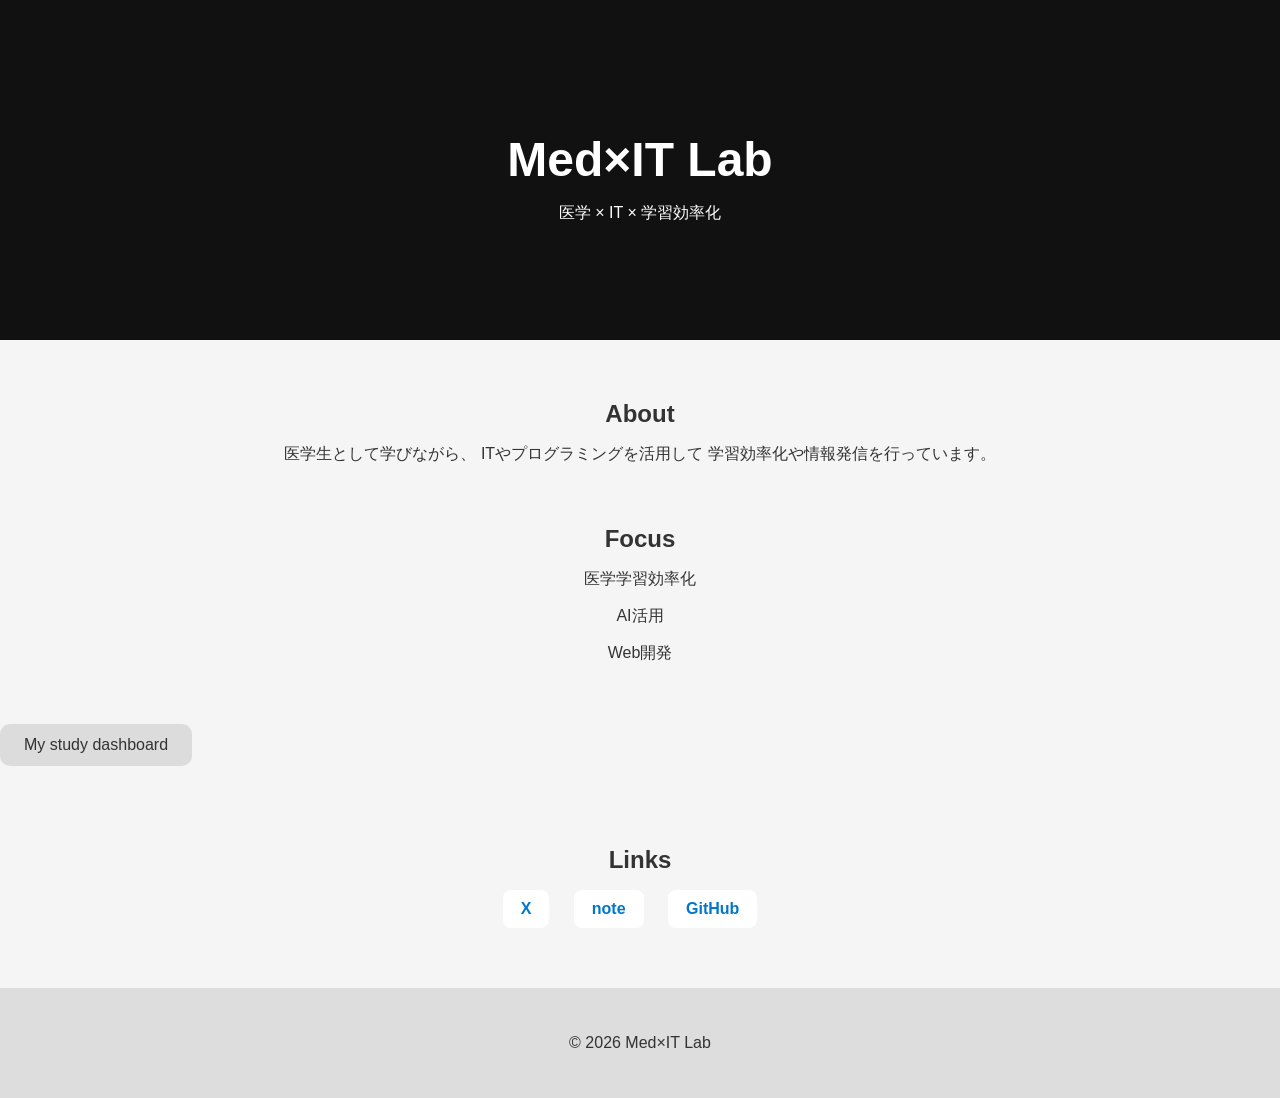
<file: index.html>
<!DOCTYPE html>
<html lang="ja">
<head>
  <meta charset="UTF-8" />
  <meta name="viewport" content="width=device-width, initial-scale=1.0" />
  <title>Med×IT Lab</title>
  <link rel="stylesheet" href="style.css" />
</head>
<body>

  <header class="hero">
    <h1>Med×IT Lab</h1>
    <p>医学 × IT × 学習効率化</p>
  </header>

  <section class="about">
    <h2>About</h2>
    <p>
      医学生として学びながら、
      ITやプログラミングを活用して
      学習効率化や情報発信を行っています。
    </p>
  </section>

  <section class="projects">
   <h2>Focus</h2>

   <p>医学学習効率化</p>
   <p>AI活用</p>
   <p>Web開発</p>
  </section>

  <a class="button" href="dashboard.html">
    My study dashboard
  </a>

  <section class="links">
    <h2>Links</h2>
    
    <div class="link-buttons">
      <a href="https://x.com/medical_it_lab?s=21">X</a>
      <a href="https://note.com/medical_it">note</a>
      <a href="#">GitHub</a>
    </div>  
  </section>

  <footer>
    <p>© 2026 Med×IT Lab</p>
  </footer>

</body>
</html>
</file>
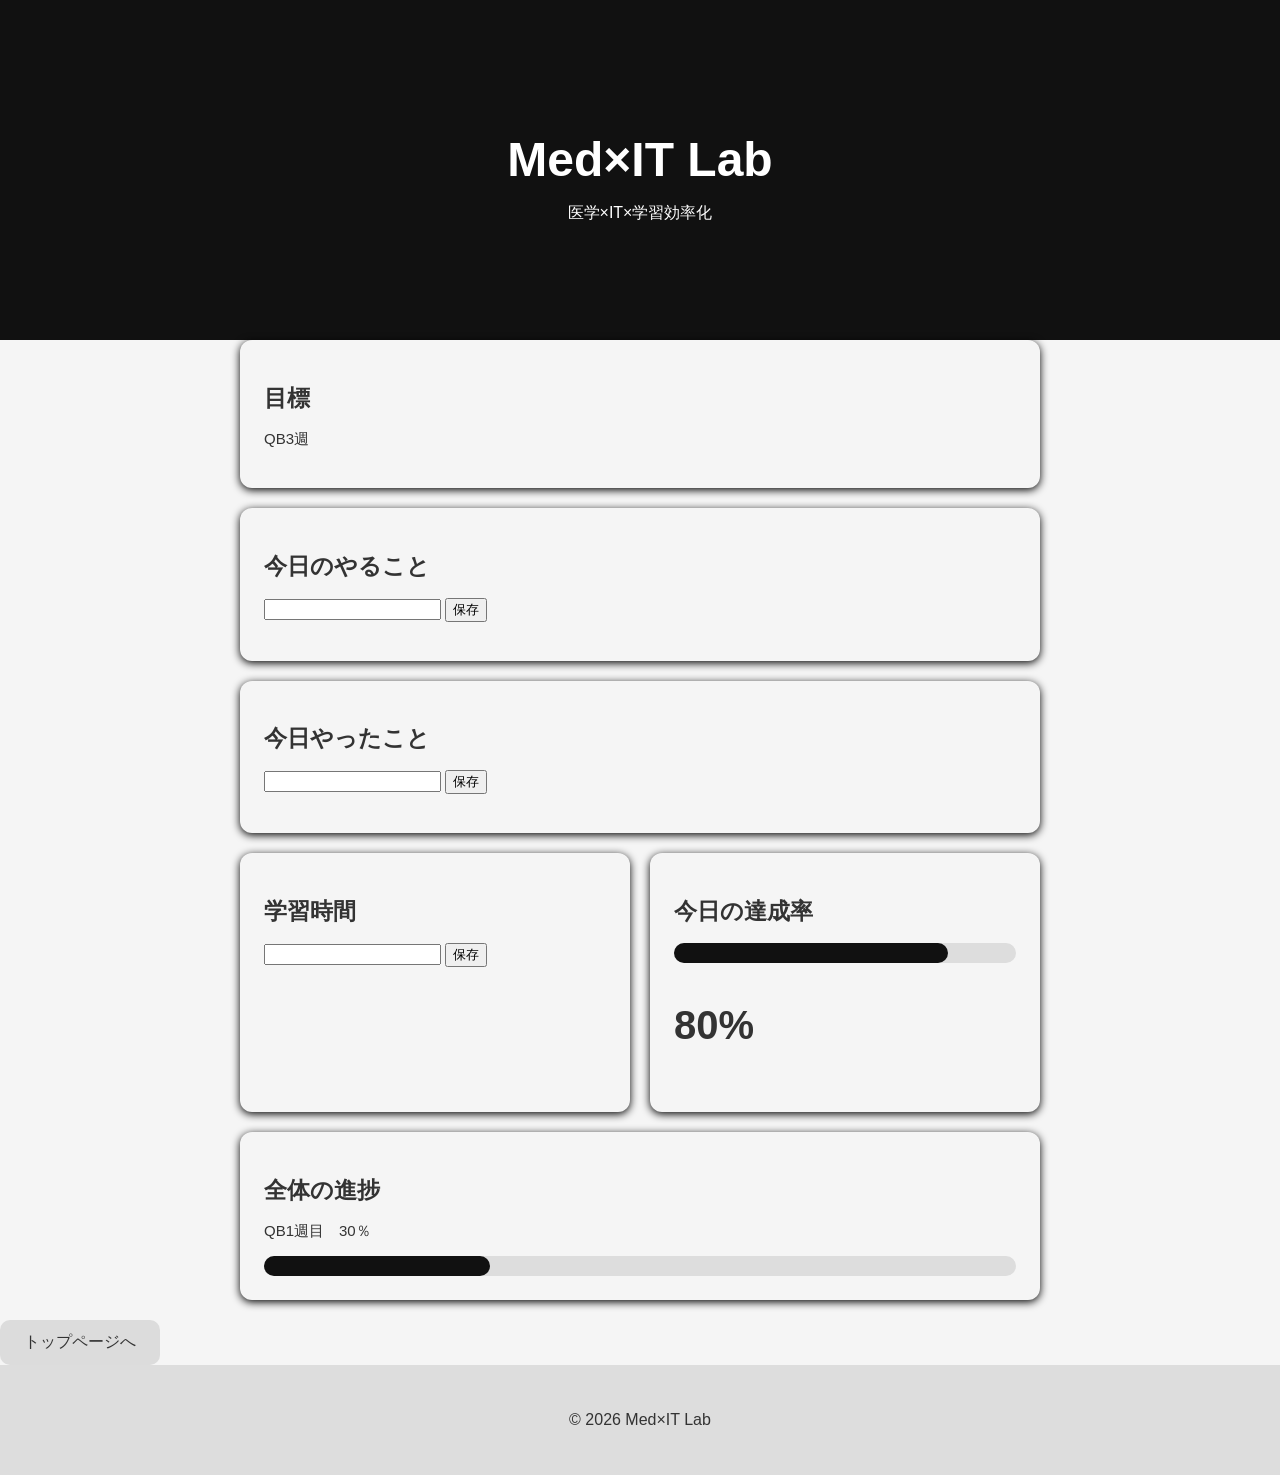
<file: dashboard.html>
<!DOCTYPE html>
<html lang="ja">
    <head>
        <meta charset="UTF-8"/>
        <meta name="viewport" content="width=device-width,initial-scale=1.0"/>
        <title>My study dashboard</title>
        <link rel="stylesheet" href="style.css"/>
    </head>

    <body>
        <header class="hero">
            <h1>Med×IT Lab</h1>
            <p>医学×IT×学習効率化</p>
        </header>

        <div class="container">

        <section class="card">
            <h2>目標</h2>
            <p>QB3週</p>
        </section>

        <section class="card">
            <h2>今日のやること</h2>
            <input type="text" id="input-to-do">
            <button id="save-to-do">保存</button>
            <p id="today-to-do"></p>
        </section>


        <section class="card">
            <h2>今日やったこと</h2>
            <input type="text" id="work-input">
            <button id="save-work">保存</button>
            <p id="today-work"></p>
        </section>

        <div class="row">

        <section class="card">
            <h2>学習時間</h2>
            <input type="text" id="time-input">
            <button id="save-time">保存</button>
            <p id="study-time">0h</p>
        </section>

        <section class="card">
            <h2>今日の達成率</h2>

            <div class="progress-bar">
                <div class="progress today-progress"></div>
            </div>
            <p class="big-number">80%</p>
        </section>
        </div>
        <section class="card">
            <h2>全体の進捗</h2>
            <p>QB1週目　30％</p>
            <div class="progress-bar">
                <div class="progress total-progress"></div>
            </div>
        </section>

        </div>

        <a class="button" href="index.html">
            トップページへ
        </a>

        <footer>
            <p>© 2026 Med×IT Lab</p>
        </footer>
        <script src="script.js"></script>
    </body>
</html>
</file>
<file: style.css>
body {
  margin: 0;
  font-family: sans-serif;
  background-color: #f5f5f5;
  color: #333;
}

.hero {
  background-color: #111;
  color: white;
  text-align: center;
  padding: 100px 20px;
}

.hero h1 {
  font-size: 48px;
  margin-bottom: 10px;
}

.about{
  max-width: 800px;
  margin: 60px auto;
  padding: 0 20px;
  text-align: center;
}
.links {
  max-width: 800px;
  margin: 60px auto;
  padding: 0 20px;
}

.links a {
  display: inline-block;
  margin-right: 20px;
  text-decoration: none;
  color: #0077cc;
  font-weight: bold;
  text-align: center;
}

footer {
  text-align: center;
  padding: 30px;
  background-color: #ddd;
}

.hero{background:linear-gradient(to light, #111, #333);}

.links a{
  display: inline-block;
  padding: 10px 18px;
  background-color: white;
  border-radius: 8px;
}

.projects{
  max-width: 800px;
  margin: 60px auto;
  padding: 0 20px;
  text-align: center;
}

.hero h1{text-align: center;}

.focus p {
  margin-bottom: 20px;
}

.links{
  display: flex;
  flex-direction: column;
  align-items: center;
}

.link-buttns{
  display: flex;
  gap: 20px;
}

.button{
  display: inline-block;
  padding: 12px 24px;
  background-color: gainsboro;
  color: #333;
  text-decoration: none;
  border-radius: 10px;
}

.container{
  max-width: 800px;
  margin: 0 auto;
}

.card{
  background-color: #f5f5f5;
  padding: 24px;
  margin-bottom: 20px;
  border-radius: 12px;
  box-shadow: 0 2px 8px rgba(0, 0, 0, 08);
  transition: 0.3s;
  flex: 1;
  font-size: 15px;
}

.card:hover{
  transform: translateY(-4px);
}

.progress-bar{
  width: 100%;
  height: 20px;
  background-color: #ddd;
  border-radius: 10px;
}

.progress{
  height: 100%;
  background-color: #111;
  border-radius: 10px;
}

.row{
  display: flex;
  gap: 20px;
}

.big-number{
  font-size: 40px;
  font-weight: bold;
}

@media(max-width:600px){
  .row{
    flex-direction: column;
  }
}

.today-progress{
  width: 80%;
}

.total-progress{
  width: 30%;
}

h2{
  margin-bottom: 16px;
}
</file>
